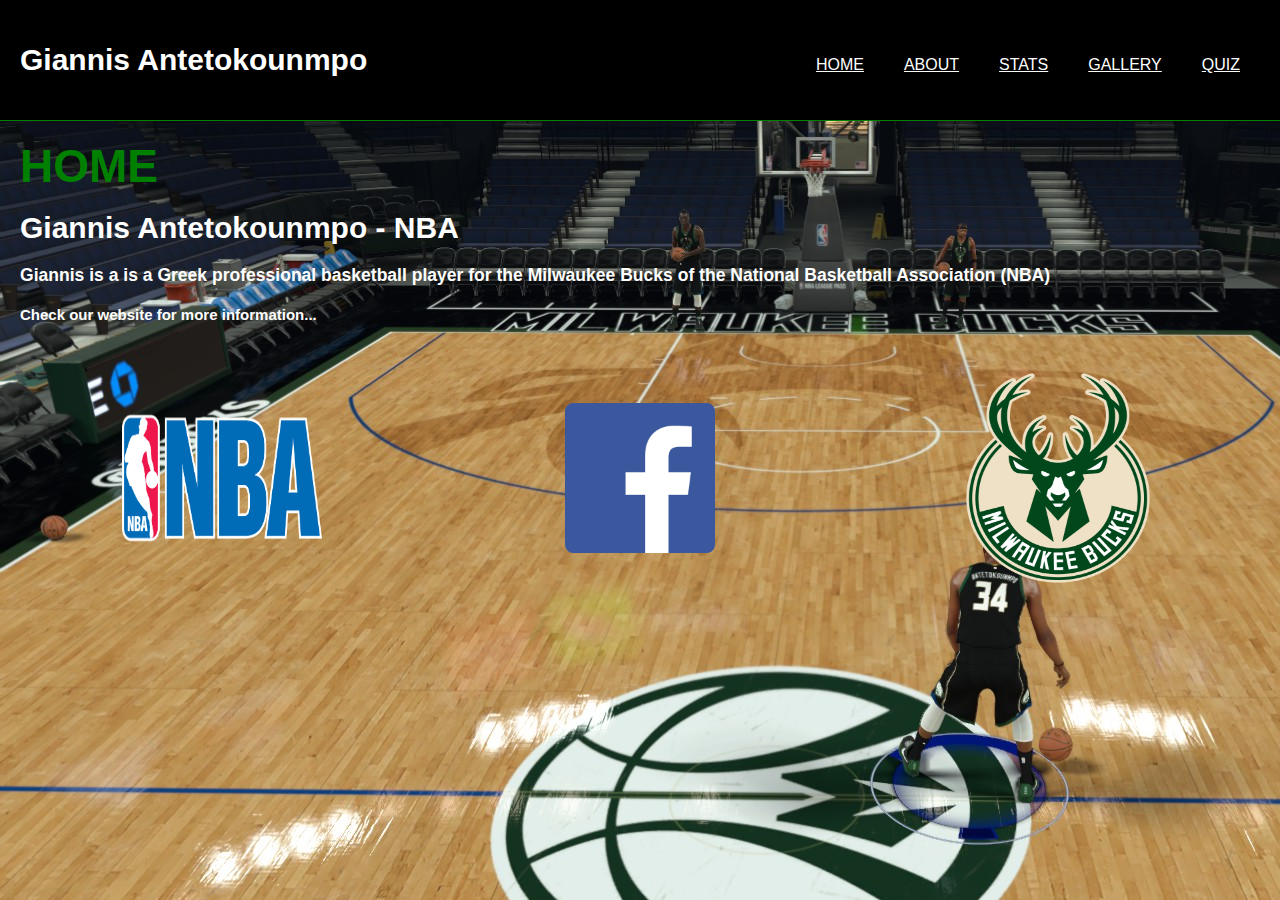
<file: index.html>
<!DOCTYPE html>
<html lang="en">

<head>
    <meta charset="UTF-8">
    <meta name="viewport" content="width=device-width, initial-scale=1.0">
    <meta name="description" content="A website for the greek basketball player Giannis Antetokounmpo">
    <meta name="keywords" content="Giannis Antetokounmpo, basketball, Antetokounmpo, NBA, Milwaukee Bucks">
    <meta http-equiv="X-UA-Compatible" content="ie=edge">
    <title>Website for Antetokounmpo | Welcome</title>
    <link rel="stylesheet" href="./style.css">
    <link rel="icon" type="image/png" href="./images/gfavicon.png">
</head>

<body>
    <header>
        <h1>Giannis Antetokounmpo</h1>
        <nav>
            <ul>
                <li><a href="index.html">Home</a></li>
                <li><a href="about.html">About</a></li>
                <li><a href="stats.html">Stats</a></li>
                <li><a href="gallery.html">Gallery</a></li>
                <li><a href="quiz.html">Quiz</a></li>
            </ul>
        </nav>
    </header>



    <div class="main-page">
        <div class="main-page__information">
            <div class="page-title__container">
                <div class="page-title">Home</div>
            </div>
            <div>
                <h1>Giannis Antetokounmpo - NBA</h1>
                <h3>Giannis is a is a Greek professional basketball player for the Milwaukee Bucks of the National
                    Basketball Association (NBA)</h3>
                <h4>Check our website for more information...</h4>
            </div>
        </div>



    </div>

    <footer>
        <div class="banners">
            <a href="https://www.nba.com"><img src="./images/nba.png" alt="NBA_LOGO" height="200px" width="200px"></a>
            <a href="https://www.facebook.com/GreekFreakOfficial/"><img src="./images/fb.png" alt="FACEBOOK_LOGO"
                    height="150px" width="150px"></a>
            <a href="https://www.nba.com/bucks"><img src="./images/bucks.png" alt="BUCK_LOGOG" height="230px" width="200px"></a>
        </div>
    </footer>
</body>

</html>
</file>
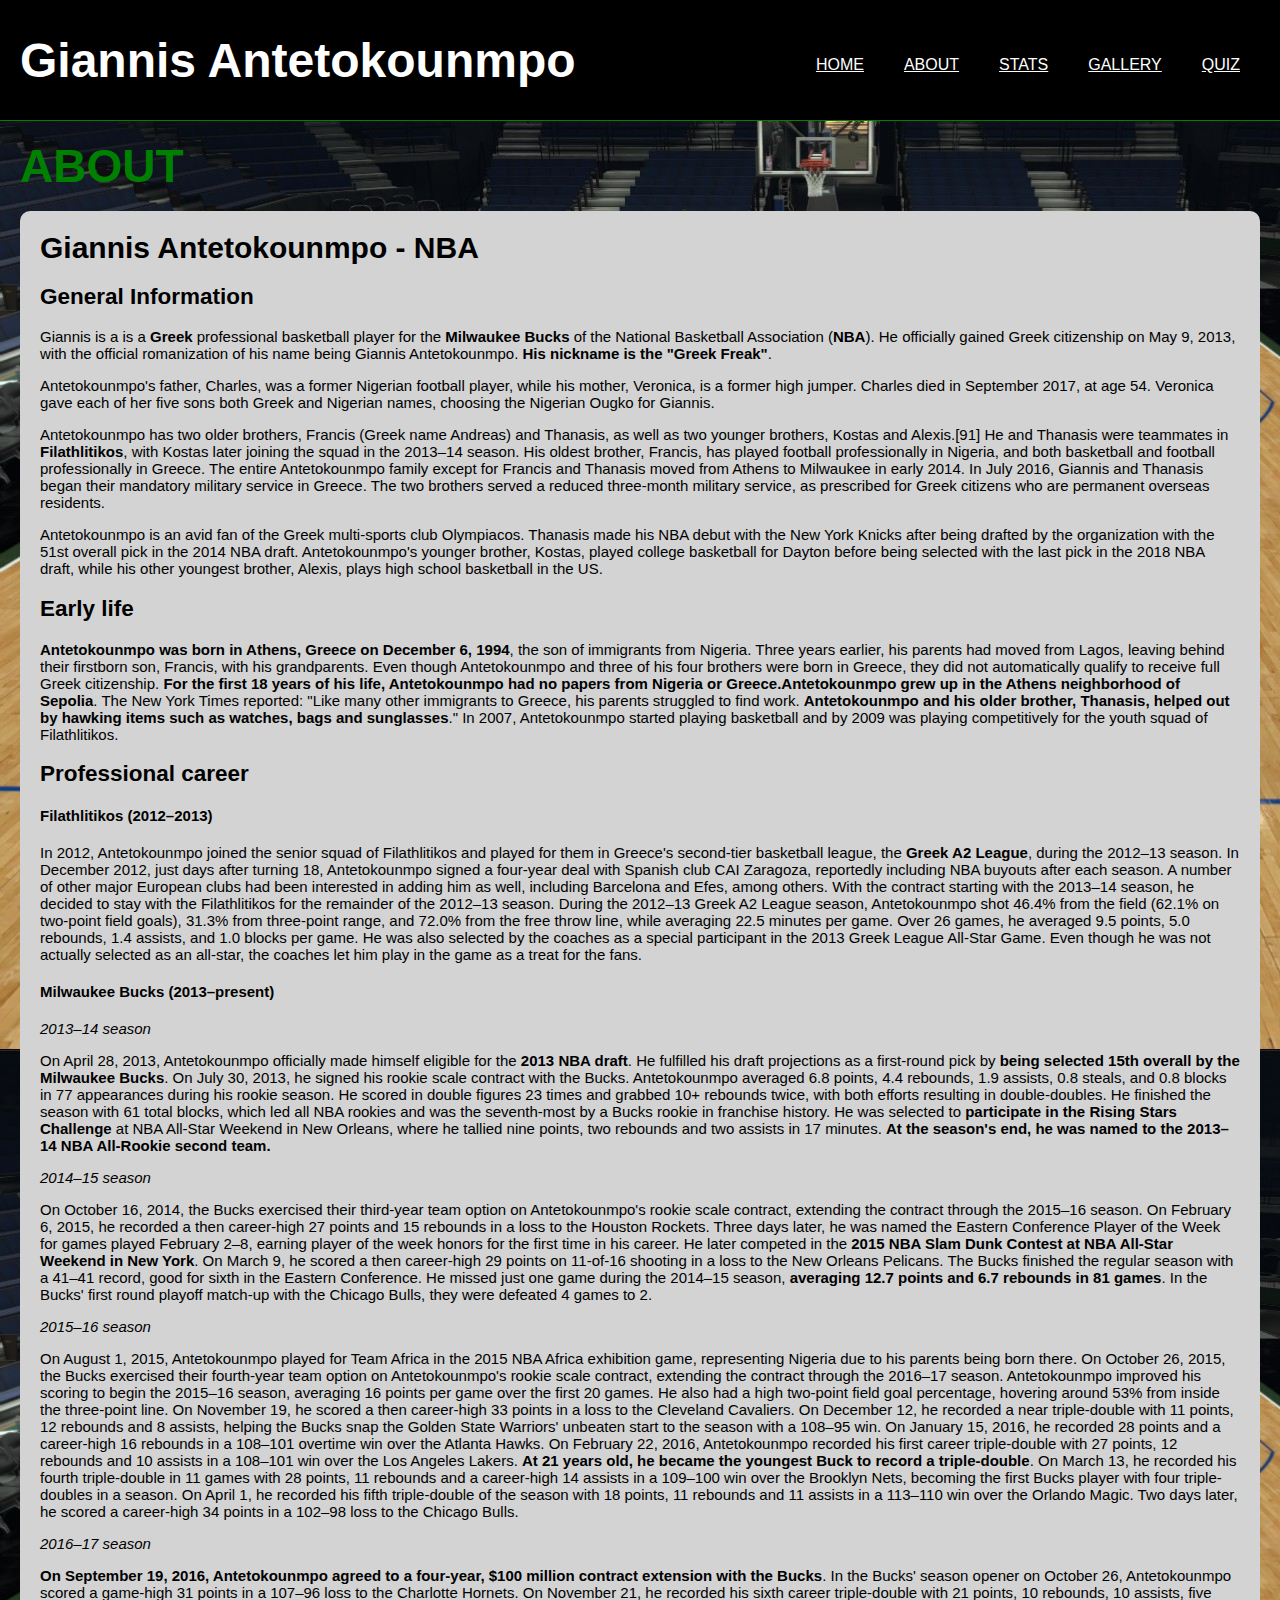
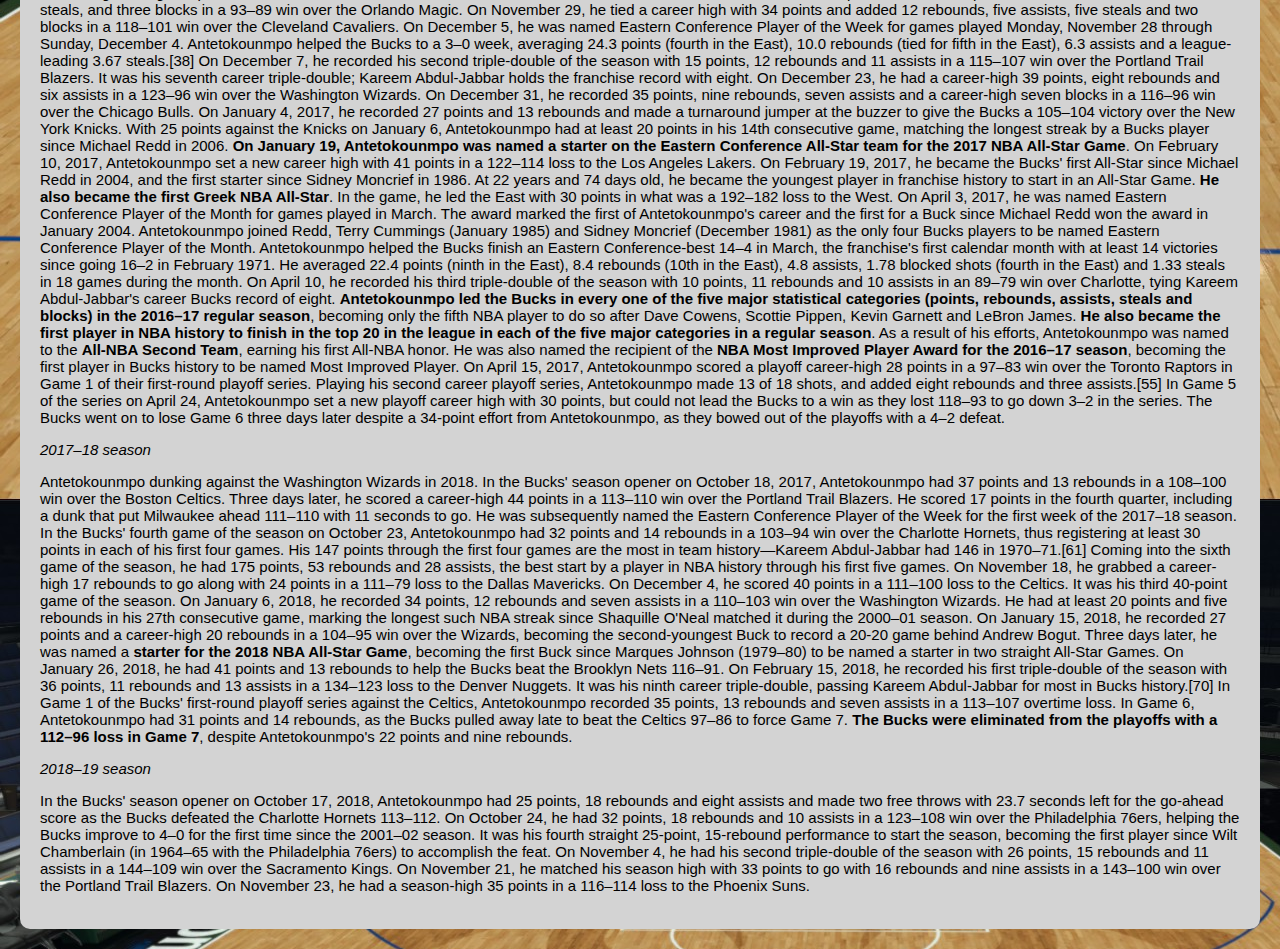
<file: about.html>
<!DOCTYPE html>
<html lang="en">

<head>
    <meta charset="UTF-8">
    <meta name="viewport" content="width=device-width, initial-scale=1.0">
    <meta name="description" content="A website for the greek basketball player Giannis Antetokounmpo">
    <meta name="keywords" content="Giannis Antetokounmpo, basketball, Antetokounmpo, NBA, Milwaukee Bucks">
    <meta http-equiv="X-UA-Compatible" content="ie=edge">
    <title>Website for Antetokounmpo | Welcome</title>
    <link rel="stylesheet" href="./style.css">
    <link rel="icon" type="image/png" href="./images/gfavicon.png">
</head>

<body>
    <header>
        <div id="branding">
            <h1>Giannis Antetokounmpo</h1>
        </div>
        <nav>
            <ul>
                <li><a href="index.html">Home</a></li>
                <li><a href="about.html">About</a></li>
                <li><a href="stats.html">Stats</a></li>
                <li><a href="gallery.html">Gallery</a></li>
                <li><a href="quiz.html">Quiz</a></li>
            </ul>
        </nav>
    </header>



    <div class="main-page">
        <div class="main-page__information">
            <div class="page-title__container">
                <div class="page-title">ABOUT</div>
            </div>
            <div class="information-container">
                <h1>Giannis Antetokounmpo - NBA</h1>
                <h2>General Information</h2>
                <p>Giannis is a is a <b>Greek</b> professional basketball player for the <b>Milwaukee Bucks</b> of the
                    National
                    Basketball Association (<b>NBA</b>). He officially gained Greek citizenship on May 9, 2013, with
                    the
                    official romanization of his name being Giannis Antetokounmpo. <b>His nickname is the "Greek
                        Freak"</b>.</p>

                <p>Antetokounmpo's father, Charles, was a former Nigerian football player, while his mother, Veronica,
                    is a former high jumper. Charles died in September 2017, at age 54. Veronica gave each of
                    her five sons both Greek and Nigerian names, choosing the Nigerian Ougko for
                    Giannis.</p>


                <p>Antetokounmpo has two older brothers, Francis (Greek name Andreas) and Thanasis, as well as two
                    younger brothers, Kostas and Alexis.[91] He and Thanasis were teammates in <b>Filathlitikos</b>, with
                    Kostas later joining the squad in the 2013–14 season. His oldest brother, Francis, has played
                    football professionally in Nigeria, and both basketball and football professionally in Greece. The
                    entire Antetokounmpo family except for Francis and Thanasis moved from Athens to Milwaukee in early
                    2014. In July 2016, Giannis and Thanasis began their mandatory military service in Greece. The
                    two brothers served a reduced three-month military service, as prescribed for Greek citizens who
                    are permanent overseas residents.</p>

                    <p>Antetokounmpo is an avid fan of the Greek multi-sports club Olympiacos.

                    Thanasis made his NBA debut with the New York Knicks after being drafted by the organization with
                    the 51st overall pick in the 2014 NBA draft. Antetokounmpo's younger brother, Kostas, played
                    college basketball for Dayton before being selected with the last pick in the 2018 NBA draft,
                    while his other youngest brother, Alexis, plays high school basketball in the US.</p>

                    <h2>Early life</h2>
                    <p><b>Antetokounmpo was born in Athens, Greece on December 6, 1994</b>, the son of immigrants from
                    Nigeria. Three years earlier, his parents had moved from Lagos, leaving behind their
                    firstborn son, Francis, with his grandparents. Even though Antetokounmpo and three of his four
                    brothers were born in Greece, they did not automatically qualify to receive full Greek
                    citizenship. <b>For the first 18 years of his life, Antetokounmpo had no papers from Nigeria or
                        Greece.</b><b>Antetokounmpo grew up in the Athens neighborhood of Sepolia</b>. The New York Times reported: "Like
                    many other immigrants to Greece, his parents struggled to find work. <b>Antetokounmpo and his older
                        brother, Thanasis, helped out by hawking items such as watches, bags and sunglasses</b>." In 2007,
                    Antetokounmpo started playing basketball and by 2009 was playing competitively for the youth
                    squad of Filathlitikos.</p>

                    <h2>Professional career</h2>
                    <h4>Filathlitikos (2012–2013)</h4>
                    In 2012, Antetokounmpo joined the senior squad of Filathlitikos and played for them in Greece's
                    second-tier basketball league, the <b>Greek A2 League</b>, during the 2012–13 season.

                    In December 2012, just days after turning 18, Antetokounmpo signed a four-year deal with Spanish
                    club CAI Zaragoza, reportedly including NBA buyouts after each season. A number of other major
                    European clubs had been interested in adding him as well, including Barcelona and Efes, among
                    others. With the contract starting with the 2013–14 season, he decided to stay with the
                    Filathlitikos for the remainder of the 2012–13 season.

                    During the 2012–13 Greek A2 League season, Antetokounmpo shot 46.4% from the field (62.1% on
                    two-point field goals), 31.3% from three-point range, and 72.0% from the free throw line, while
                    averaging 22.5 minutes per game. Over 26 games, he averaged 9.5 points, 5.0 rebounds, 1.4 assists,
                    and 1.0 blocks per game. He was also selected by the coaches as a special participant in the
                    2013 Greek League All-Star Game. Even though he was not actually selected as an all-star, the
                    coaches let him play in the game as a treat for the fans.

                    <h4>Milwaukee Bucks (2013–present)</h4>
                    <i>2013–14 season</i>
                    <p>On April 28, 2013, Antetokounmpo officially made himself eligible for the <b>2013 NBA draft</b>. He
                    fulfilled his draft projections as a first-round pick by <b>being selected 15th overall by the
                        Milwaukee Bucks</b>. On July 30, 2013, he signed his rookie scale contract with the Bucks. Antetokounmpo averaged 6.8 points, 4.4 rebounds, 1.9 assists, 0.8 steals, and 0.8 blocks in 77
                    appearances during his rookie season. He scored in double figures 23 times and grabbed 10+ rebounds
                    twice, with both efforts resulting in double-doubles. He finished the season with 61 total blocks,
                    which led all NBA rookies and was the seventh-most by a Bucks rookie in franchise history. He was
                    selected to <b>participate in the Rising Stars Challenge</b> at NBA All-Star Weekend in New Orleans, where
                    he tallied nine points, two rebounds and two assists in 17 minutes. <b>At the season's end, he was
                        named to the 2013–14 NBA All-Rookie second team.</b></p>

                    <i>2014–15 season</i>
                    <p>On October 16, 2014, the Bucks exercised their third-year team option on Antetokounmpo's rookie
                    scale contract, extending the contract through the 2015–16 season. On February 6, 2015, he
                    recorded a then career-high 27 points and 15 rebounds in a loss to the Houston Rockets. Three
                    days later, he was named the Eastern Conference Player of the Week for games played February 2–8,
                    earning player of the week honors for the first time in his career. He later competed in the
                    <b>2015 NBA Slam Dunk Contest at NBA All-Star Weekend in New York</b>. On March 9, he scored a then
                    career-high 29 points on 11-of-16 shooting in a loss to the New Orleans Pelicans. The Bucks
                    finished the regular season with a 41–41 record, good for sixth in the Eastern Conference. He
                    missed just one game during the 2014–15 season, <b>averaging 12.7 points and 6.7 rebounds in 81 games</b>.
                    In the Bucks' first round playoff match-up with the Chicago Bulls, they were defeated 4 games to 2.</p>

                    <i>2015–16 season</i>
                    <p>On August 1, 2015, Antetokounmpo played for Team Africa in the 2015 NBA Africa exhibition game,
                    representing Nigeria due to his parents being born there. On October 26, 2015, the Bucks exercised their fourth-year team option on Antetokounmpo's rookie
                    scale contract, extending the contract through the 2016–17 season. Antetokounmpo improved his
                    scoring to begin the 2015–16 season, averaging 16 points per game over the first 20 games. He also
                    had a high two-point field goal percentage, hovering around 53% from inside the three-point
                    line. On November 19, he scored a then career-high 33 points in a loss to the Cleveland
                    Cavaliers. On December 12, he recorded a near triple-double with 11 points, 12 rebounds and 8
                    assists, helping the Bucks snap the Golden State Warriors' unbeaten start to the season with a
                    108–95 win. On January 15, 2016, he recorded 28 points and a career-high 16 rebounds in a
                    108–101 overtime win over the Atlanta Hawks. On February 22, 2016, Antetokounmpo recorded his first career triple-double with 27 points, 12
                    rebounds and 10 assists in a 108–101 win over the Los Angeles Lakers. <b>At 21 years old, he became
                        the youngest Buck to record a triple-double</b>. On March 13, he recorded his fourth
                    triple-double in 11 games with 28 points, 11 rebounds and a career-high 14 assists in a 109–100 win
                    over the Brooklyn Nets, becoming the first Bucks player with four triple-doubles in a season.
                    On April 1, he recorded his fifth triple-double of the season with 18 points, 11 rebounds and 11
                    assists in a 113–110 win over the Orlando Magic. Two days later, he scored a career-high 34
                    points in a 102–98 loss to the Chicago Bulls.</p>

                    <i>2016–17 season</i>
                    <p><b>On September 19, 2016, Antetokounmpo agreed to a four-year, $100 million contract extension with
                        the Bucks</b>. In the Bucks' season opener on October 26, Antetokounmpo scored a game-high 31
                    points in a 107–96 loss to the Charlotte Hornets. On November 21, he recorded his sixth career
                    triple-double with 21 points, 10 rebounds, 10 assists, five steals, and three blocks in a 93–89 win
                    over the Orlando Magic. On November 29, he tied a career high with 34 points and added 12
                    rebounds, five assists, five steals and two blocks in a 118–101 win over the Cleveland
                    Cavaliers. On December 5, he was named Eastern Conference Player of the Week for games played
                    Monday, November 28 through Sunday, December 4. Antetokounmpo helped the Bucks to a 3–0 week,
                    averaging 24.3 points (fourth in the East), 10.0 rebounds (tied for fifth in the East), 6.3 assists
                    and a league-leading 3.67 steals.[38] On December 7, he recorded his second triple-double of the
                    season with 15 points, 12 rebounds and 11 assists in a 115–107 win over the Portland Trail Blazers.
                    It was his seventh career triple-double; Kareem Abdul-Jabbar holds the franchise record with
                    eight. On December 23, he had a career-high 39 points, eight rebounds and six assists in a
                    123–96 win over the Washington Wizards. On December 31, he recorded 35 points, nine rebounds,
                    seven assists and a career-high seven blocks in a 116–96 win over the Chicago Bulls. On January
                    4, 2017, he recorded 27 points and 13 rebounds and made a turnaround jumper at the buzzer to give
                    the Bucks a 105–104 victory over the New York Knicks. With 25 points against the Knicks on
                    January 6, Antetokounmpo had at least 20 points in his 14th consecutive game, matching the longest
                    streak by a Bucks player since Michael Redd in 2006. <b>On January 19, Antetokounmpo was named a
                        starter on the Eastern Conference All-Star team for the 2017 NBA All-Star Game</b>.

                    On February 10, 2017, Antetokounmpo set a new career high with 41 points in a 122–114 loss to the
                    Los Angeles Lakers. On February 19, 2017, he became the Bucks' first All-Star since Michael
                    Redd in 2004, and the first starter since Sidney Moncrief in 1986. At 22 years and 74 days old,
                    he became the youngest player in franchise history to start in an All-Star Game. <b>He also became the
                        first Greek NBA All-Star</b>. In the game, he led the East with 30 points in what was a 192–182
                    loss to the West. On April 3, 2017, he was named Eastern Conference Player of the Month for games
                    played in March. The award marked the first of Antetokounmpo's career and the first for a Buck
                    since Michael Redd won the award in January 2004. Antetokounmpo joined Redd, Terry Cummings
                    (January 1985) and Sidney Moncrief (December 1981) as the only four Bucks players to be named
                    Eastern Conference Player of the Month. Antetokounmpo helped the Bucks finish an Eastern
                    Conference-best 14–4 in March, the franchise's first calendar month with at least 14 victories
                    since going 16–2 in February 1971. He averaged 22.4 points (ninth in the East), 8.4 rebounds (10th
                    in the East), 4.8 assists, 1.78 blocked shots (fourth in the East) and 1.33 steals in 18 games
                    during the month. On April 10, he recorded his third triple-double of the season with 10
                    points, 11 rebounds and 10 assists in an 89–79 win over Charlotte, tying Kareem Abdul-Jabbar's
                    career Bucks record of eight. <b>Antetokounmpo led the Bucks in every one of the five major
                        statistical categories (points, rebounds, assists, steals and blocks) in the 2016–17 regular
                        season</b>, becoming only the fifth NBA player to do so after Dave Cowens, Scottie Pippen, Kevin
                    Garnett and LeBron James. <b>He also became the first player in NBA history to finish in the top
                        20 in the league in each of the five major categories in a regular season</b>. As a result of his
                            efforts, Antetokounmpo was named to the <b>All-NBA Second Team</b>, earning his first All-NBA honor.
                    He was also named the recipient of the <b>NBA Most Improved Player Award for the 2016–17 season</b>,
                    becoming the first player in Bucks history to be named Most Improved Player.
                    On April 15, 2017, Antetokounmpo scored a playoff career-high 28 points in a 97–83 win over the
                    Toronto Raptors in Game 1 of their first-round playoff series. Playing his second career playoff
                    series, Antetokounmpo made 13 of 18 shots, and added eight rebounds and three assists.[55] In Game
                    5 of the series on April 24, Antetokounmpo set a new playoff career high with 30 points, but could
                    not lead the Bucks to a win as they lost 118–93 to go down 3–2 in the series. The Bucks went on
                    to lose Game 6 three days later despite a 34-point effort from Antetokounmpo, as they bowed out of
                    the playoffs with a 4–2 defeat.</p>

                    <i>2017–18 season</i>
                    <p>Antetokounmpo dunking against the Washington Wizards in 2018.
                    In the Bucks' season opener on October 18, 2017, Antetokounmpo had 37 points and 13 rebounds in a
                    108–100 win over the Boston Celtics. Three days later, he scored a career-high 44 points in a
                    113–110 win over the Portland Trail Blazers. He scored 17 points in the fourth quarter, including a
                    dunk that put Milwaukee ahead 111–110 with 11 seconds to go. He was subsequently named the
                    Eastern Conference Player of the Week for the first week of the 2017–18 season. In the Bucks'
                    fourth game of the season on October 23, Antetokounmpo had 32 points and 14 rebounds in a 103–94
                    win over the Charlotte Hornets, thus registering at least 30 points in each of his first four
                    games. His 147 points through the first four games are the most in team history—Kareem Abdul-Jabbar
                    had 146 in 1970–71.[61] Coming into the sixth game of the season, he had 175 points, 53 rebounds
                    and 28 assists, the best start by a player in NBA history through his first five games. On
                    November 18, he grabbed a career-high 17 rebounds to go along with 24 points in a 111–79 loss to
                    the Dallas Mavericks. On December 4, he scored 40 points in a 111–100 loss to the Celtics. It
                    was his third 40-point game of the season. On January 6, 2018, he recorded 34 points, 12
                    rebounds and seven assists in a 110–103 win over the Washington Wizards. He had at least 20 points
                    and five rebounds in his 27th consecutive game, marking the longest such NBA streak since Shaquille
                    O'Neal matched it during the 2000–01 season. On January 15, 2018, he recorded 27 points and a
                    career-high 20 rebounds in a 104–95 win over the Wizards, becoming the second-youngest Buck to
                    record a 20-20 game behind Andrew Bogut. Three days later, he was named a <b>starter for the 2018
                        NBA All-Star Game</b>, becoming the first Buck since Marques Johnson (1979–80) to be named a starter in
                    two straight All-Star Games. On January 26, 2018, he had 41 points and 13 rebounds to help the
                    Bucks beat the Brooklyn Nets 116–91. On February 15, 2018, he recorded his first triple-double
                    of the season with 36 points, 11 rebounds and 13 assists in a 134–123 loss to the Denver Nuggets.
                    It was his ninth career triple-double, passing Kareem Abdul-Jabbar for most in Bucks history.[70]

                    In Game 1 of the Bucks' first-round playoff series against the Celtics, Antetokounmpo recorded 35
                    points, 13 rebounds and seven assists in a 113–107 overtime loss. In Game 6, Antetokounmpo had
                    31 points and 14 rebounds, as the Bucks pulled away late to beat the Celtics 97–86 to force Game
                    7. <b>The Bucks were eliminated from the playoffs with a 112–96 loss in Game 7</b>, despite
                    Antetokounmpo's 22 points and nine rebounds.</p>

                    <i>2018–19 season</i>
                    <p>In the Bucks' season opener on October 17, 2018, Antetokounmpo had 25 points, 18 rebounds and eight
                    assists and made two free throws with 23.7 seconds left for the go-ahead score as the Bucks
                    defeated the Charlotte Hornets 113–112. On October 24, he had 32 points, 18 rebounds and 10
                    assists in a 123–108 win over the Philadelphia 76ers, helping the Bucks improve to 4–0 for the
                    first time since the 2001–02 season. It was his fourth straight 25-point, 15-rebound
                    performance to start the season, becoming the first player since Wilt Chamberlain (in 1964–65 with
                    the Philadelphia 76ers) to accomplish the feat. On November 4, he had his second triple-double
                    of the season with 26 points, 15 rebounds and 11 assists in a 144–109 win over the Sacramento
                    Kings. On November 21, he matched his season high with 33 points to go with 16 rebounds and
                    nine assists in a 143–100 win over the Portland Trail Blazers. On November 23, he had a
                    season-high 35 points in a 116–114 loss to the Phoenix Suns.</p>
            </div>
        </div>



    </div>


</body>

</html>
</file>
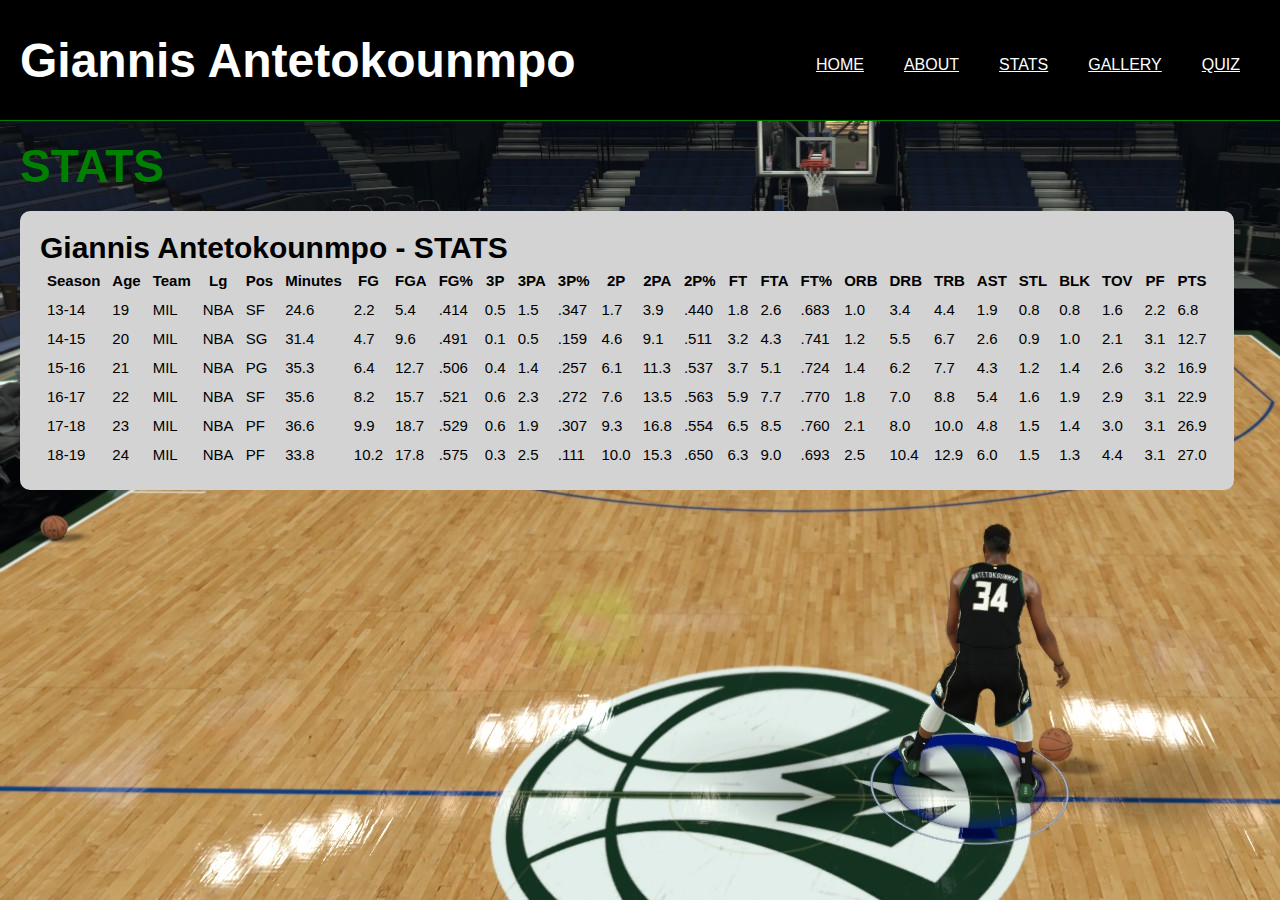
<file: stats.html>
<!DOCTYPE html>
<html lang="en">

<head>
    <meta charset="UTF-8">
    <meta name="viewport" content="width=device-width, initial-scale=1.0">
    <meta name="description" content="A website for the greek basketball player Giannis Antetokounmpo">
    <meta name="keywords" content="Giannis Antetokounmpo, basketball, Antetokounmpo, NBA, Milwaukee Bucks">
    <meta http-equiv="X-UA-Compatible" content="ie=edge">
    <title>Website for Antetokounmpo | Welcome</title>
    <link rel="stylesheet" href="./style.css">
    <link rel="icon" type="image/png" href="./images/gfavicon.png">
</head>

<body>
    <header>
        <div id="branding">
            <h1>Giannis Antetokounmpo</h1>
        </div>
        <nav>
            <ul>
                <li><a href="index.html">Home</a></li>
                <li><a href="about.html">About</a></li>
                <li><a href="stats.html">Stats</a></li>
                <li><a href="gallery.html">Gallery</a></li>
                <li><a href="quiz.html">Quiz</a></li>
            </ul>
        </nav>
    </header>



    <div class="main-page">
        <div class="main-page__information">
            <div class="page-title__container">
                <div class="page-title">STATS</div>
            </div>
            <div class="stats__information-container">
                <h1>Giannis Antetokounmpo - STATS</h1>
                <table>
                    <tr>
                        <th>Season</th>
                        <th>Age</th>
                        <th>Team</th>
                        <th>Lg</th>
                        <th>Pos</th>
                        <th>Minutes</th>
                        <th>FG</th>
                        <th>FGA</th>
                        <th>FG%</th>
                        <th>3P</th>
                        <th>3PA</th>
                        <th>3P%</th>
                        <th>2P</th>
                        <th>2PA</th>
                        <th>2P%</th>
                        <th>FT</th>
                        <th>FTA</th>
                        <th>FT%</th>
                        <th>ORB</th>
                        <th>DRB</th>
                        <th>TRB</th>
                        <th>AST</th>
                        <th>STL</th>
                        <th>BLK</th>
                        <th>TOV</th>
                        <th>PF</th>
                        <th>PTS</th>
                    </tr>
                    <tr>
                        <td>13-14</td>
                        <td>19</td>
                        <td>MIL</td>
                        <td>NBA</td>
                        <td>SF</td>
                        <td>24.6</td>
                        <td>2.2</td>
                        <td>5.4</td>
                        <td>.414</td>
                        <td>0.5</td>
                        <td>1.5</td>
                        <td>.347</td>
                        <td>1.7</td>
                        <td>3.9</td>
                        <td>.440</td>
                        <td>1.8</td>
                        <td>2.6</td>
                        <td>.683</td>
                        <td>1.0</td>
                        <td>3.4</td>
                        <td>4.4</td>
                        <td>1.9</td>
                        <td>0.8</td>
                        <td>0.8</td>
                        <td>1.6</td>
                        <td>2.2</td>
                        <td>6.8</td>
                    </tr>
                    <tr>
                        <td>14-15</td>
                        <td>20</td>
                        <td>MIL</td>
                        <td>NBA</td>
                        <td>SG</td>
                        <td>31.4</td>
                        <td>4.7</td>
                        <td>9.6</td>
                        <td>.491</td>
                        <td>0.1</td>
                        <td>0.5</td>
                        <td>.159</td>
                        <td>4.6</td>
                        <td>9.1</td>
                        <td>.511</td>
                        <td>3.2</td>
                        <td>4.3</td>
                        <td>.741</td>
                        <td>1.2</td>
                        <td>5.5</td>
                        <td>6.7</td>
                        <td>2.6</td>
                        <td>0.9</td>
                        <td>1.0</td>
                        <td>2.1</td>
                        <td>3.1</td>
                        <td>12.7</td>
                    </tr>
                    <tr>
                        <td>15-16</td>
                        <td>21</td>
                        <td>MIL</td>
                        <td>NBA</td>
                        <td>PG</td>
                        <td>35.3</td>
                        <td>6.4</td>
                        <td>12.7</td>
                        <td>.506</td>
                        <td>0.4</td>
                        <td>1.4</td>
                        <td>.257</td>
                        <td>6.1</td>
                        <td>11.3</td>
                        <td>.537</td>
                        <td>3.7</td>
                        <td>5.1</td>
                        <td>.724</td>
                        <td>1.4</td>
                        <td>6.2</td>
                        <td>7.7</td>
                        <td>4.3</td>
                        <td>1.2</td>
                        <td>1.4</td>
                        <td>2.6</td>
                        <td>3.2</td>
                        <td>16.9</td>
                    </tr>
                    <tr>
                        <td>16-17</td>
                        <td>22</td>
                        <td>MIL</td>
                        <td>NBA</td>
                        <td>SF</td>
                        <td>35.6</td>
                        <td>8.2</td>
                        <td>15.7</td>
                        <td>.521</td>
                        <td>0.6</td>
                        <td>2.3</td>
                        <td>.272</td>
                        <td>7.6</td>
                        <td>13.5</td>
                        <td>.563</td>
                        <td>5.9</td>
                        <td>7.7</td>
                        <td>.770</td>
                        <td>1.8</td>
                        <td>7.0</td>
                        <td>8.8</td>
                        <td>5.4</td>
                        <td>1.6</td>
                        <td>1.9</td>
                        <td>2.9</td>
                        <td>3.1</td>
                        <td>22.9</td>
                    </tr>
                    <tr>
                        <td>17-18</td>
                        <td>23</td>
                        <td>MIL</td>
                        <td>NBA</td>
                        <td>PF</td>
                        <td>36.6</td>
                        <td>9.9</td>
                        <td>18.7</td>
                        <td>.529</td>
                        <td>0.6</td>
                        <td>1.9</td>
                        <td>.307</td>
                        <td>9.3</td>
                        <td>16.8</td>
                        <td>.554</td>
                        <td>6.5</td>
                        <td>8.5</td>
                        <td>.760</td>
                        <td>2.1</td>
                        <td>8.0</td>
                        <td>10.0</td>
                        <td>4.8</td>
                        <td>1.5</td>
                        <td>1.4</td>
                        <td>3.0</td>
                        <td>3.1</td>
                        <td>26.9</td>
                    </tr>
                    <tr>
                        <td>18-19</td>
                        <td>24</td>
                        <td>MIL</td>
                        <td>NBA</td>
                        <td>PF</td>
                        <td>33.8</td>
                        <td>10.2</td>
                        <td>17.8</td>
                        <td>.575</td>
                        <td>0.3</td>
                        <td>2.5</td>
                        <td>.111</td>
                        <td>10.0</td>
                        <td>15.3</td>
                        <td>.650</td>
                        <td>6.3</td>
                        <td>9.0</td>
                        <td>.693</td>
                        <td>2.5</td>
                        <td>10.4</td>
                        <td>12.9</td>
                        <td>6.0</td>
                        <td>1.5</td>
                        <td>1.3</td>
                        <td>4.4</td>
                        <td>3.1</td>
                        <td>27.0</td>
                    </tr>
                </table>
            </div>
        </div>


    </div>
</body>

</html>
</file>
<file: style.css>
body {
        font: 15px Arial, sans-serif;
        padding: 0;
        margin: 0;
        background: url('./images/court.jpg') repeat; 
        display: flex;
        flex-direction: column;
        height: -webkit-fill-available;
        }

    
    /* Global */    
    ul {
        margin:0;
        padding: 0;
    }

    ::-webkit-scrollbar {
        width: 12px;
    }
     
    ::-webkit-scrollbar-track {
        -webkit-box-shadow: inset 0 0 6px rgba(0,0,0,0.3); 
        border-radius: 10px;
    }
     
    ::-webkit-scrollbar-thumb {
        border-radius: 10px;
        -webkit-box-shadow: inset 0 0 6px rgba(0,0,0,0.5); 
    }

    td {
        padding: 5px;
    }

    th {
        padding: 5px;
    }



    /* Header */

    
    header {
        background: black;
        color:white;
        height: 80px;
        border-bottom: green 1.5px solid;
        padding: 20px;
        display: flex;
        justify-content: space-between;
        align-items: center;
    }


    header a {
        color:white;
        text-transform: uppercase;
        font-size:16px;
    }


    header li {
        float: left;
        display: inline;
        padding: 0 20px 0 20px;
    }

    header #branding {
        float: left;
        font-size: 24px;
    }


    header nav{
        float: right;
        margin-top: 10px;
    }   









    .main-page {
        color: white;
        display: flex;
        flex-direction: column;
        justify-content: space-between;
        /* min-height: -webkit-fill-available;; */
        align-items: center;
        flex-grow: 1;
    }

    .banners {
        width: 100%;
        display: flex;
        justify-content: space-around;
        align-items: center; 
    }

    .main-page__information {
        width:-webkit-fill-available;
        margin:20px;
    }

    .page-title {
        font-size:46px;
        font-weight: bold;
        text-transform: uppercase;
    }
    .page-title__container {
        width: 100%;
        height: 50px;
        color: green;
        display: flex;
        align-items: center;
    }

    .information-container {
        margin-top:20px;
        border-radius: 10px;
        padding:20px;
        background-color: lightgray;
        color:black;
        overflow-y: auto;
    }

    .information-container h1 {
        margin: 0;
    }


    /*********** STATS PAGE **************/

    .stats__information-container {
        margin-top:20px;
        border-radius: 10px;
        padding:20px;
        background-color: lightgray;
        color:black;
        overflow-y: auto;
        width: max-content;
    }

    
    .stats__information-container h1 {
        margin: 0;
    }

    /******** Quiz Page ***********/

    #questForm {
        background-color:lightgray;
        padding: 40px;
        width: 70%;
        min-width: 300px;
      }
    
    #question {
        font-family: Raleway;
        color: black;
    }
    #selections {
        margin-top:15px;
        margin-bottom: 10px;
        width: auto;
        height: auto;
        border: none;
        overflow-y: hidden;
        padding-bottom: 10%;
        background-color: lightgray;
    
    }
    .options{
        font-size: large;
        width: auto;
        height: auto;
    }

    .options:hover {
        background-color: lightblue;
        border: 0.5px solid;
    }

    .options:visited {
        background-color: lightgreen;
    }

    .quiz__information-container {
        margin-top:20px;
        border-radius: 10px;
        padding:50px;
        background-color: lightgray;
        color:black;
        overflow-y: auto;
        width: 600px;
        height: 300px;
        display: flex;
        justify-content: center;
        align-items: center;
    }

    
    .quiz__information-container h1 {
        margin: 0;
    }

    .quizBttn {
        padding: 15px 50px 15px 50px;
        margin-left:10%;
        margin-right:10%;

        color: green;
        border-radius: 5px;
        border: green 1.5px solid;
        /* flex-grow: 1; */
        font-size: 22px;
    }

    .bttnContainer {
        /* buttons div container */
        display: flex;
        justify-content: center;
        align-items: center;

    }

    .questForm-container{
        margin-top:20px;
        border-radius: 5px;
        border: 1.5px solid;
        overflow-y: auto;
        height: 300px;
        display: flex;
        justify-content: center;
        align-items: center;
    }

    #endGame {
        font-size: 30px;
        margin-top:20px;
        margin-bottom: 30px; 
    }

    .hide-element {
        display: none;
    }

    .visible-element {
        display: block;
    }

/* quizBttn visible-element
    quizBttn visible-element
*/


    /********* Gallery **********/
    #yImages {
        display: block;
        margin: auto;
        /* margin-right: auto;
        margin-left: auto; */
    }
    figure.gallery {
        margin: 5px;
        margin-bottom: 30px;
        float: left;
        width: 400px;
        height: 400px;
        cursor: pointer;
    }
    
    figure.gallery:hover {
        /* border: 1px solid #777; */
        display: block;
        transform: scale(1.05);
        font-weight: bold;
    }
    
    figure.gallery img {
        margin: 0;
        width: 100%;
        height: 100%;
    }
    figure.gallery:hover img {
        display: block;
    }
    
    /* The Modal (background) */
    .modal {
        display: none; /* Hidden by default */
        position: fixed; /* Stay in place */
        z-index: 1; /* Sit on top */
        padding-top: 100px; /* Location of the box */
        left: 0;
        top: 0;
        width: 100%; /* Full width */
        height: 100%; /* Full height */
        overflow: auto; /* Enable scroll if needed */
        background-color: rgb(0,0,0); /* Fallback color */
        background-color: rgba(0,0,0,0.9); /* Black w/ opacity */
    }
    
    /* Modal Content (image) */
    .modal-content {
        position: relative;
        margin: auto;
        display: block;
        max-width: 700px;
    }
    
    /* Caption of Modal Image */
    #caption {
        position: relative;
        margin: auto;
        display: block;
        width: auto;
        max-width: 700px;
        height: auto;
        text-align: center;
        color: black;
        padding: 10px 0;
        background-color: white;
    }
    .close {
        /* we should fix the position
            -> put the button up to image
        */
        position: absolute;
        width: 30px;
        height: 30px;
        top: 5%;
        right: 5%;
    }
    .close:hover{
        transform: scaleX(1.1);
    }
    .arrows:hover {
        transform: scale(1.1);
    }
    #rightArrow {
        position: absolute;
        width: 50px;
        height: 75px;
        top: 50%;
        right: 5%;
    }
    
    #leftArrow {
        position: absolute;
        width: 50px;
        height: 75px;
        top: 50%;
        left: 5%;
    }
</file>
